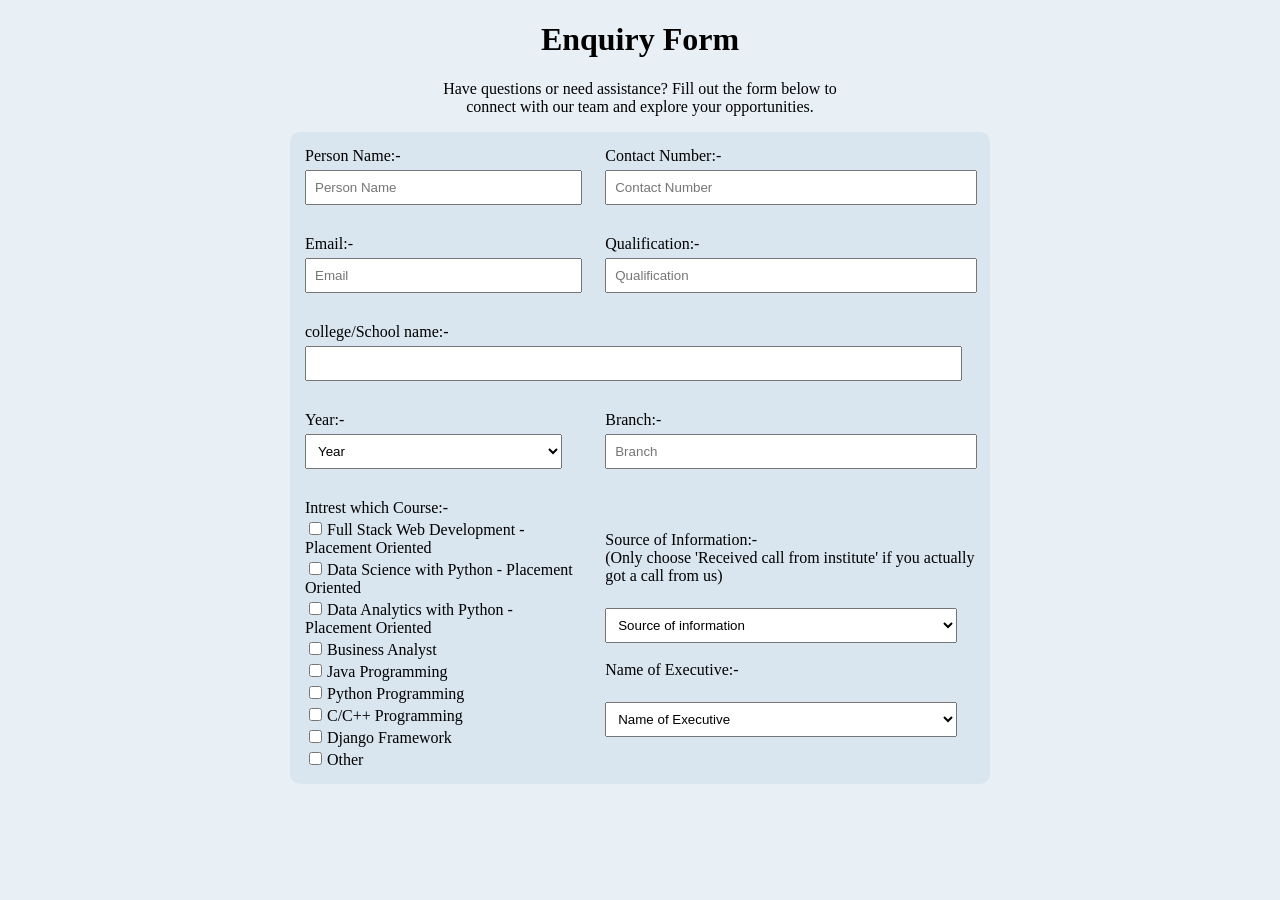
<file: CCS/index.HTML>
<!DOCTYPE html>
<html lang="en">
<head>
    <meta charset="UTF-8">
    <meta name="viewport" content="width=device-width, initial-scale=1.0">
    <title>Document</title>
</head>
<body>
    <!DOCTYPE html>
<html lang="en">
<head>
    <meta charset="UTF-8">
    <meta name="viewport" content="width=device-width, initial-scale=1.0">
    <title>Document</title>
    <link rel="stylesheet" href="style.css">
</head>
<body>
    
<h1>Enquiry Form</h1>
<p>Have questions or need assistance? Fill out the form below to<br>
     connect with our team and explore your opportunities.</p>

     <table cellspacing="0" cellpadding="15" width="700" height="2">
        <tr>
            <td>
              Person Name:- <br>
                <input type="text" id="name" name="name" placeholder="Person Name" >
            </td>
            
            <td>
              Contact Number:- <br>
                <input type="text" id="contact" name="contact" placeholder="Contact Number">
            </td>
        </tr>
        <tr>
           
          <td>
            Email:- <br>
            <input type="email" id="email" name="email" placeholder="Email">
          </td>
          <td>
            Qualification:- <br>
            <input type="text" id="qualification" name="qualification" placeholder="Qualification">
          </td>
        </tr>
        <tr>
          <td colspan="2">
             college/School name:- <br>
            <input type="text" id="college" name="college" placehol college/School nameder=" college/School name">
          </td>

        </tr>
        <tr>
          <td>
            Year:- <br>
            <select name="year" id="year">
              <option value="year">Year</option>
              <option value="first_year">First Year</option>
              <option value="second_year">Second Year</option>
              <option value="third_year">Third Year</option>
              <option value="fourth_year">Fourth Year</option>
            </select>

          </td>
          <td>
            Branch:- <br>
            <input type="text" id="branch" name="branch" placeholder="Branch">
          </td>
        </tr>
        <tr>
          <td class="abc">
            Intrest which Course:- <br>
            <input type="checkbox">Full Stack Web Development - Placement Oriented <br>
            <input type="checkbox">Data Science with Python - Placement Oriented<br>
            <input type="checkbox">Data Analytics with Python - Placement Oriented<br>
            <input type="checkbox">Business Analyst <br>
            <input type="checkbox">Java Programming <br>
            <input type="checkbox">Python Programming <br>
            <input type="checkbox">C/C++ Programming <br>
            <input type="checkbox">Django Framework <br>
            <input type="checkbox">Other <br>
          </td>
          <td>
            Source of Information:- <br>
              (Only choose 'Received call from institute' if you actually got a call from us)<br><br>
              <select name="source" id="source">
                <option value="friend">Source of information </option>
                <option value="social_media">Social Media</option>
                <option value="advertisement">Advertisement</option>
                <option value="other">Other</option>
              </select>
              <br>
              <br>
              Name of Executive:- <br><br>
              <select name="name" id="name">
                <option value="executive">Name of Executive </option>
                <option value="executive1">Executive 1</option>
                <option value="executive2">Executive 2</option>
                <option value="executive3">Executive 3</option>
                <option value="executive4">Executive 4</option>
                
              </select>

        
          </td>
        </tr>
    
          
     </table>
    
</body>
</html>

</body>
</html>
</file>
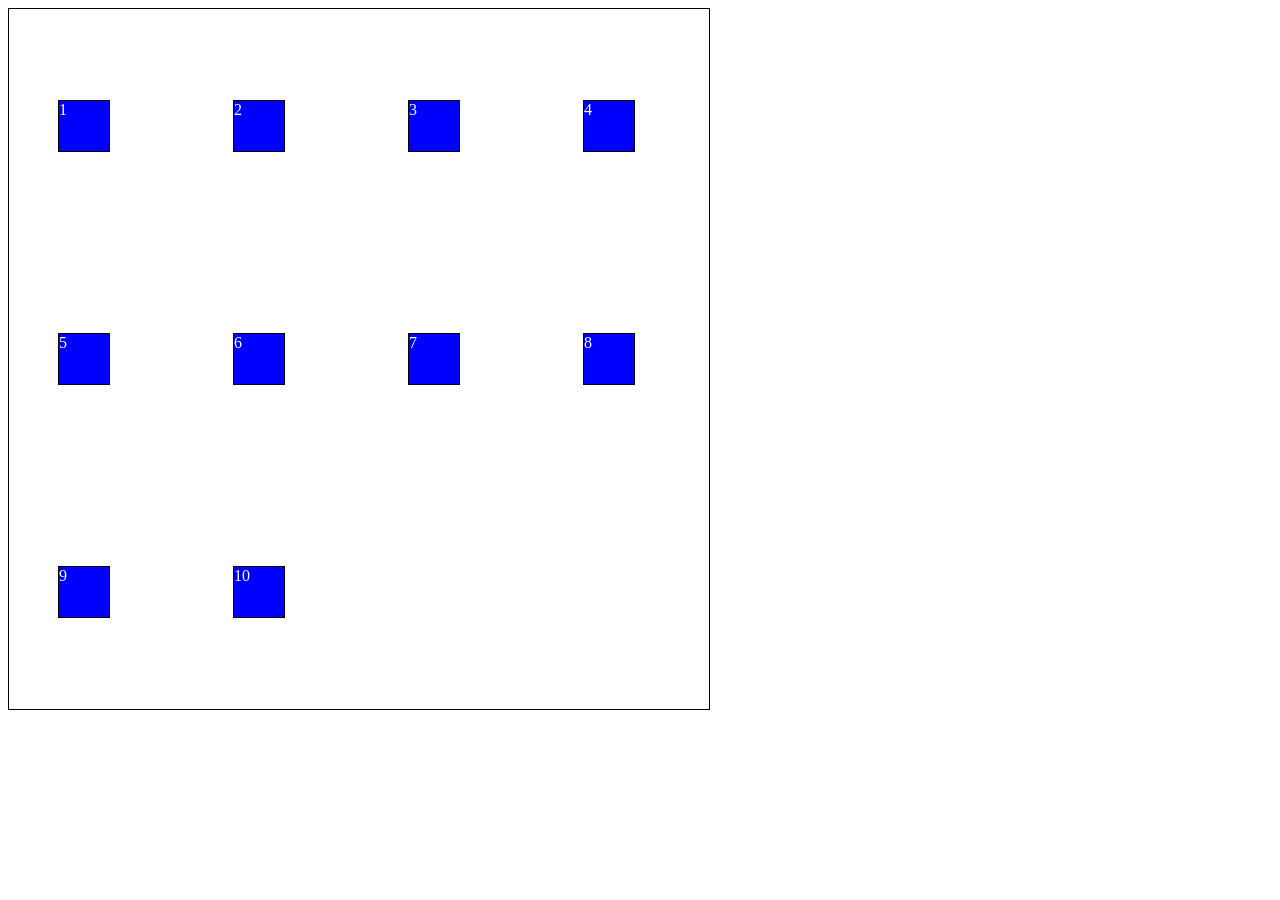
<file: CSS-Practise/index.HTML>
<!DOCTYPE html>
<html lang="en">
<head>
    <meta charset="UTF-8">
    <meta name="viewport" content="width=device-width, initial-scale=1.0">
    <title>Document</title>
    <link rel="stylesheet" href="style.css">
</head>
<body>
<div id="outerBox">
    <div id="parent1">
        <div class="p1child">1</div>
        <div class="p1child">2</div>
        <div class="p1child">3</div>
        <div class="p1child">4</div>
        <div class="p1child">5</div>
        <div class="p1child">6</div>
        <div class="p1child">7</div>
        <div class="p1child">8</div>
        <div class="p1child">9</div>
        <div class="p1child">10</div>
        
    </div>
</div>
</body>
</html>
</file>
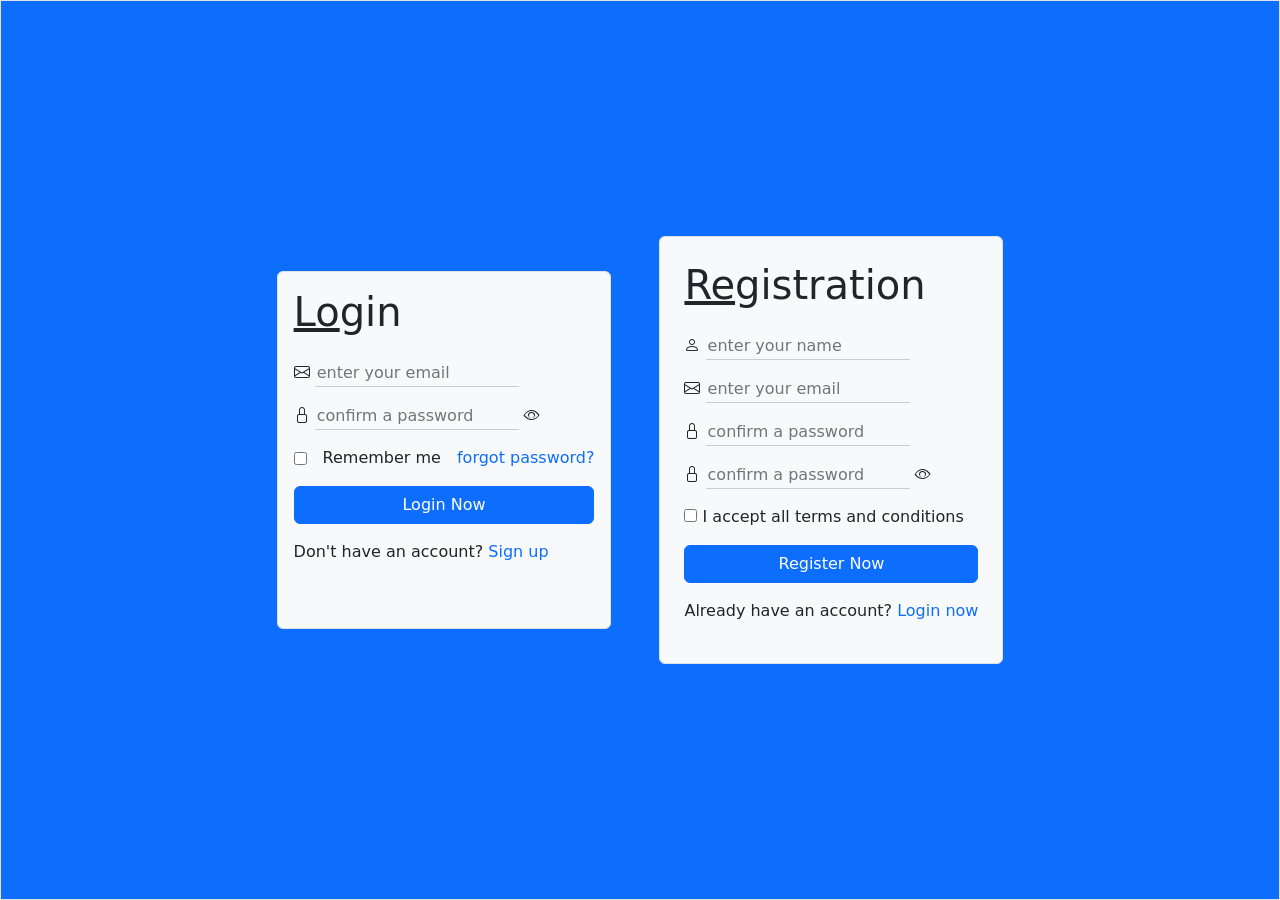
<file: Firstbootstrap/index.HTML>
<!doctype html>
<html lang="en">
  <head>
    <meta charset="UTF-8" />
    <meta name="viewport" content="width=device-width, initial-scale=1.0" />
    <link
      href="https://cdn.jsdelivr.net/npm/bootstrap@5.3.8/dist/css/bootstrap.min.css"
      rel="stylesheet"
      integrity="sha384-sRIl4kxILFvY47J16cr9ZwB07vP4J8+LH7qKQnuqkuIAvNWLzeN8tE5YBujZqJLB"
      crossorigin="anonymous"
    />
    <title>Document</title>
    <link
      rel="stylesheet"
      href="https://cdn.jsdelivr.net/npm/bootstrap-icons@1.13.1/font/bootstrap-icons.min.css"
    />
     <style>
       
   .hide input {
    border: none;             
    outline:none;            
    background: transparent;   
    border-bottom: 1px solid #ccc;
    } 
   
    </style>

  </head>
  <body>
    <div
      class="main d-flex gap-5 justify-content-center align-items-center vh-100 border bg-primary "
    >
 <!-- login form -->
      <div class="login d-flex flex-column gap-3 border p-3 rounded pb-5 bg-light bo">
        <h1><u>Lo</u>gin</h1>
        <div class="hide">
          <i class="bi bi-envelope"></i>
          <input
          class="form"
            type="text"
            id="email"
            name="email"
            placeholder="enter your email"
          />
        </div>
        <div class="hide">
          <i class="bi bi-lock"></i>
          <input
          
            type="text"
            name="password"
            id="password"
            placeholder="confirm a password"
          />
          <i class="bi bi-eye"></i>
        </div>
        <div class="d-flex justify-content-between align-items-center gap-3">
          <input type="checkbox" id="remember" />
          <label for="remember">Remember me</label>
          <a href="#" class="text-decoration-none">forgot password?</a>
        </div>

        <div>
          <button type="submit" class="btn btn-primary w-100" id="hv">Login Now</button>
        </div>
        <p>Don't have an account? <a href="#" class="text-decoration-none">Sign up</a></p>
      </div>


      <!-- resister form -->

      <div class="resister d-flex flex-column gap-3 border p-4 rounded bg-light">
        <h1><u>Re</u>gistration</h1>

        <div class="hide">
          <i class="bi bi-person"></i>
          <input
            type="text"
            id="name"
            name="name"
            placeholder="enter your name"
          />
        </div>
        <div class="hide">
          <i class="bi bi-envelope"></i>
          <input
            type="text"
            id="email"
            name="email"
            placeholder="enter your email"
          />
        </div>
        <div class="hide">
          <i class="bi bi-lock"></i>
          <input
            type="text"
            name="password"
            id="password"
            placeholder="confirm a password"
          />
        </div>
        <div class="hide">
          <i class="bi bi-lock"></i>
          <input
            type="text"
            name="password"
            id="password"
            placeholder="confirm a password"
          />
          <i class="bi bi-eye"></i>
        </div>
        <div>
          <input type="checkbox" id="remember" />
          <label for="remember">I accept all terms and conditions</label>
        </div>

        <div>
          <button type="submit" class="btn btn-primary w-100" id="hv">Register Now</button>
        </div>
        <p>Already have an account? <a href="#" class="text-decoration-none">Login now</a></p>
      </div>
    </div>

  </div>
   <!-- BootStrap Script-->
    
        <script src="https://cdn.jsdelivr.net/npm/bootstrap@5.3.8/dist/js/bootstrap.bundle.min.js" 
        integrity="sha384-FKyoEForCGlyvwx9Hj09JcYn3nv7wiPVlz7YYwJrWVcXK/BmnVDxM+D2scQbITxI" 
        crossorigin="anonymous"></script>
    
</body>
</html>
</file>
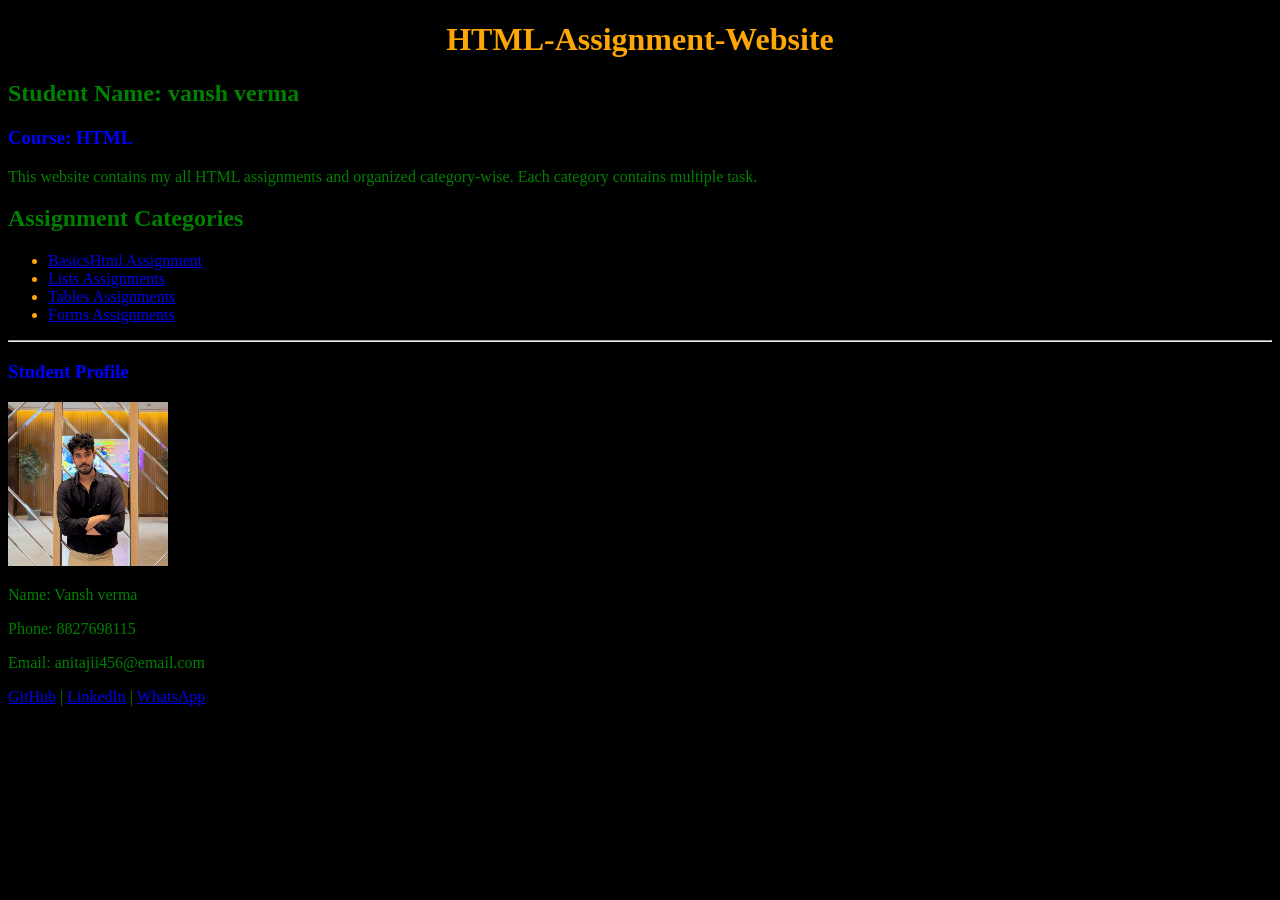
<file: HTML-Assignment-Website/index.html>
<!DOCTYPE html>
<html lang="en">
<head>
    <meta charset="UTF-8">
    <meta name="viewport" content="width=device-width, initial-scale=1.0">
    <title>HTML Assignment Website</title>
    <link rel="stylesheet" href="style.css">
</head>
<body>
<h1>HTML-Assignment-Website</h1>
<h2>Student Name: vansh verma</h2>
<h3>Course: HTML</h3>
<p>
This website contains my all HTML assignments and organized category-wise.
Each category contains multiple task.
</p>
<h2>Assignment Categories</h2>
<ul>
    <li><a href="./basicHTML/">BasicsHtml Assignment</a></li>
    <li><a href="./listHTML/">Lists Assignments</a></li>
    <li><a href="./tableHTML/">Tables Assignments</a></li>
    <li><a href="./formsHTML/">Forms Assignments</a></li>
</ul>

<hr>
<footer>
    <h3>Student Profile</h3>
    <img src="p.jpeg" alt="Profile Image" width="160">
    <p>Name: Vansh verma</p>
    <p>Phone: 8827698115</p>
    <p>Email: anitajii456@email.com</p>
    <p>
        <a href="https://github.com/Vanshverma543">GitHub</a> |
        <a href="https://in.linkedin.com/in/vansh-verma-aa464a363">LinkedIn</a> |
        <a href="https://wa.me/918827698115">WhatsApp</a>
    </p>
</footer>
</body>
</html>
</file>
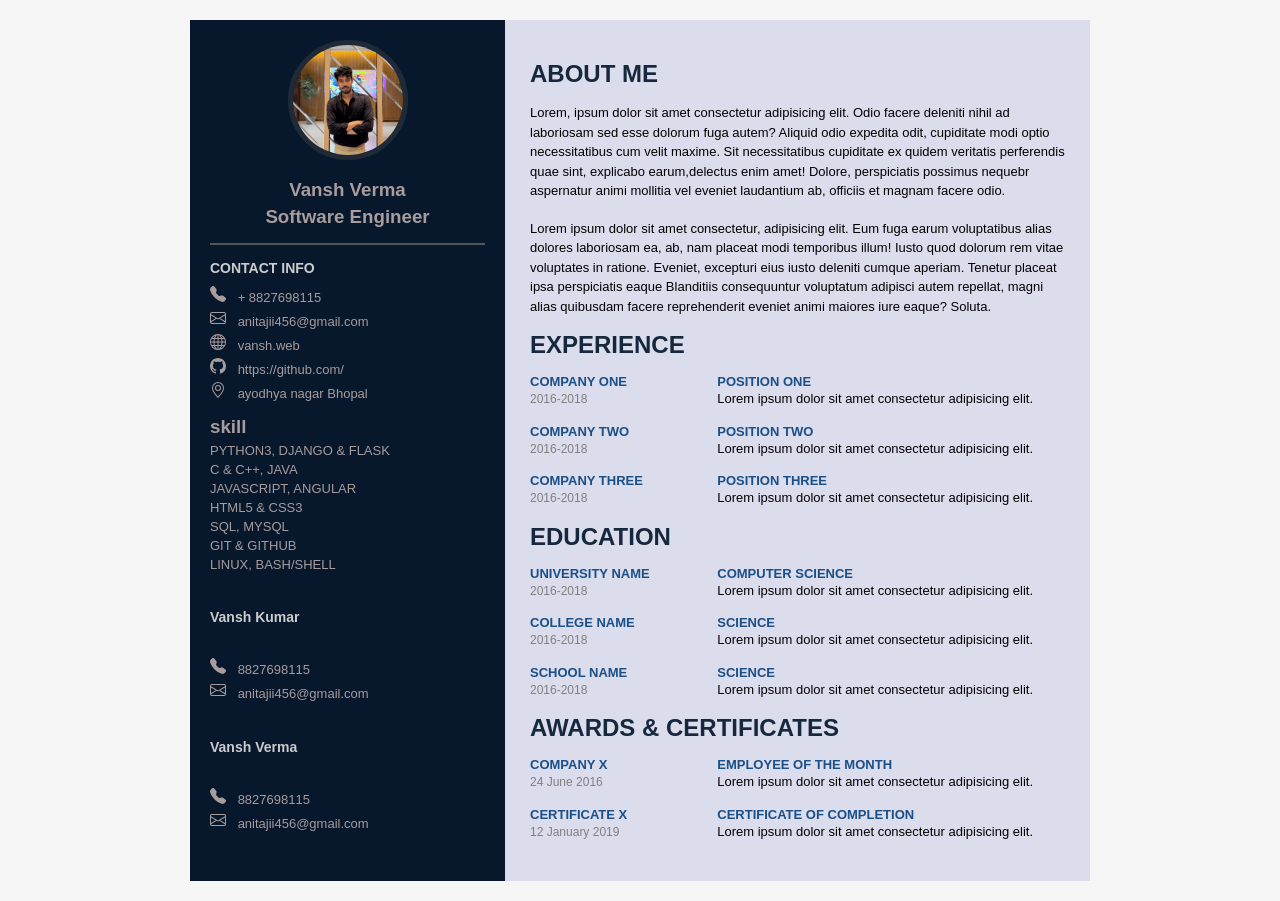
<file: CCS/resume.HTML>
<!DOCTYPE html>
<html lang="en">
<head>
    <meta charset="UTF-8">
    <meta name="viewport" content="width=device-width, initial-scale=1.0">
    <title>resume</title>
</head>
<body>
    <!doctype html>
<html lang="en">
  <head>
    <meta charset="UTF-8" />
    <meta name="viewport" content="width=device-width, initial-scale=1.0" />
    <title>Document</title>
    <link rel="stylesheet" href="task2.css" />
  </head>
  <body>
    <div id="main">
      <div id="card" class="resume">
        <img src="MY IMAGE.jpeg" alt="photo" />
        <h3>Vansh Verma</h3>
        <h3>Software Engineer</h3>
        <hr />
        <div class="term">
          <h4>CONTACT INFO</h4>
          <p>
            <span>
              <svg
                xmlns="http://www.w3.org/2000/svg"
                width="16"
                height="16"
                fill="currentColor"
                class="bi bi-telephone-fill"
                viewBox="0 0 16 16"
              >
                <path
                  fill-rule="evenodd"
                  d="M1.885.511a1.745 1.745 0 0 1 2.61.163L6.29 2.98c.329.423.445.974.315 1.494l-.547 2.19a.68.68 0 0 0 .178.643l2.457 2.457a.68.68 0 0 0 .644.178l2.189-.547a1.75 1.75 0 0 1 1.494.315l2.306 1.794c.829.645.905 1.87.163 2.611l-1.034 1.034c-.74.74-1.846 1.065-2.877.702a18.6 18.6 0 0 1-7.01-4.42 18.6 18.6 0 0 1-4.42-7.009c-.362-1.03-.037-2.137.703-2.877z"
                />
              </svg>
            </span>
            + 8827698115
          </p>
          <p>
            <span>
              <svg
                xmlns="http://www.w3.org/2000/svg"
                width="16"
                height="16"
                fill="currentColor"
                class="bi bi-envelope"
                viewBox="0 0 16 16"
              >
                <path
                  d="M0 4a2 2 0 0 1 2-2h12a2 2 0 0 1 2 2v8a2 2 0 0 1-2 2H2a2 2 0 0 1-2-2zm2-1a1 1 0 0 0-1 1v.217l7 4.2 7-4.2V4a1 1 0 0 0-1-1zm13 2.383-4.708 2.825L15 11.105zm-.034 6.876-5.64-3.471L8 9.583l-1.326-.795-5.64 3.47A1 1 0 0 0 2 13h12a1 1 0 0 0 .966-.741M1 11.105l4.708-2.897L1 5.383z"
                />
              </svg>
            </span>
            anitajii456@gmail.com
          </p>
          <p>
            <span>
              <svg
                xmlns="http://www.w3.org/2000/svg"
                width="16"
                height="16"
                fill="currentColor"
                class="bi bi-globe"
                viewBox="0 0 16 16"
              >
                <path
                  d="M0 8a8 8 0 1 1 16 0A8 8 0 0 1 0 8m7.5-6.923c-.67.204-1.335.82-1.887 1.855A8 8 0 0 0 5.145 4H7.5zM4.09 4a9.3 9.3 0 0 1 .64-1.539 7 7 0 0 1 .597-.933A7.03 7.03 0 0 0 2.255 4zm-.582 3.5c.03-.877.138-1.718.312-2.5H1.674a7 7 0 0 0-.656 2.5zM4.847 5a12.5 12.5 0 0 0-.338 2.5H7.5V5zM8.5 5v2.5h2.99a12.5 12.5 0 0 0-.337-2.5zM4.51 8.5a12.5 12.5 0 0 0 .337 2.5H7.5V8.5zm3.99 0V11h2.653c.187-.765.306-1.608.338-2.5zM5.145 12q.208.58.468 1.068c.552 1.035 1.218 1.65 1.887 1.855V12zm.182 2.472a7 7 0 0 1-.597-.933A9.3 9.3 0 0 1 4.09 12H2.255a7 7 0 0 0 3.072 2.472M3.82 11a13.7 13.7 0 0 1-.312-2.5h-2.49c.062.89.291 1.733.656 2.5zm6.853 3.472A7 7 0 0 0 13.745 12H11.91a9.3 9.3 0 0 1-.64 1.539 7 7 0 0 1-.597.933M8.5 12v2.923c.67-.204 1.335-.82 1.887-1.855q.26-.487.468-1.068zm3.68-1h2.146c.365-.767.594-1.61.656-2.5h-2.49a13.7 13.7 0 0 1-.312 2.5m2.802-3.5a7 7 0 0 0-.656-2.5H12.18c.174.782.282 1.623.312 2.5zM11.27 2.461c.247.464.462.98.64 1.539h1.835a7 7 0 0 0-3.072-2.472c.218.284.418.598.597.933M10.855 4a8 8 0 0 0-.468-1.068C9.835 1.897 9.17 1.282 8.5 1.077V4z"
                />
              </svg>
            </span>
            vansh.web
          </p>
          <p>
            <span>
              <svg
                xmlns="http://www.w3.org/2000/svg"
                width="16"
                height="16"
                fill="currentColor"
                class="bi bi-github"
                viewBox="0 0 16 16"
              >
                <path
                  d="M8 0C3.58 0 0 3.58 0 8c0 3.54 2.29 6.53 5.47 7.59.4.07.55-.17.55-.38 0-.19-.01-.82-.01-1.49-2.01.37-2.53-.49-2.69-.94-.09-.23-.48-.94-.82-1.13-.28-.15-.68-.52-.01-.53.63-.01 1.08.58 1.23.82.72 1.21 1.87.87 2.33.66.07-.52.28-.87.51-1.07-1.78-.2-3.64-.89-3.64-3.95 0-.87.31-1.59.82-2.15-.08-.2-.36-1.02.08-2.12 0 0 .67-.21 2.2.82.64-.18 1.32-.27 2-.27s1.36.09 2 .27c1.53-1.04 2.2-.82 2.2-.82.44 1.1.16 1.92.08 2.12.51.56.82 1.27.82 2.15 0 3.07-1.87 3.75-3.65 3.95.29.25.54.73.54 1.48 0 1.07-.01 1.93-.01 2.2 0 .21.15.46.55.38A8.01 8.01 0 0 0 16 8c0-4.42-3.58-8-8-8"
                />
              </svg>
            </span>
            https://github.com/
          </p>
          <p>
            <span>
              <svg
                xmlns="http://www.w3.org/2000/svg"
                width="16"
                height="16"
                fill="currentColor"
                class="bi bi-geo-alt"
                viewBox="0 0 16 16"
              >
                <path
                  d="M12.166 8.94c-.524 1.062-1.234 2.12-1.96 3.07A32 32 0 0 1 8 14.58a32 32 0 0 1-2.206-2.57c-.726-.95-1.436-2.008-1.96-3.07C3.304 7.867 3 6.862 3 6a5 5 0 0 1 10 0c0 .862-.305 1.867-.834 2.94M8 16s6-5.686 6-10A6 6 0 0 0 2 6c0 4.314 6 10 6 10"
                />
                <path
                  d="M8 8a2 2 0 1 1 0-4 2 2 0 0 1 0 4m0 1a3 3 0 1 0 0-6 3 3 0 0 0 0 6"
                />
              </svg>
            </span>
            ayodhya nagar Bhopal
          </p>

          <div class="data">
            <h3>skill</h3>
            <p>PYTHON3, DJANGO & FLASK</p>
            <p>C & C++, JAVA</p>
            <p>JAVASCRIPT, ANGULAR</p>
            <p>HTML5 & CSS3</p>
            <p>SQL, MYSQL</p>
            <p>GIT & GITHUB</p>
            <p>LINUX, BASH/SHELL</p>
          </div>
          <br />
          <div class="info">
            <h4>Vansh Kumar</h4>
            <br />

            <p>
              <span>
                <svg
                  xmlns="http://www.w3.org/2000/svg"
                  width="16"
                  height="16"
                  fill="currentColor"
                  class="bi bi-telephone-fill"
                  viewBox="0 0 16 16"
                >
                  <path
                    fill-rule="evenodd"
                    d="M1.885.511a1.745 1.745 0 0 1 2.61.163L6.29 2.98c.329.423.445.974.315 1.494l-.547 2.19a.68.68 0 0 0 .178.643l2.457 2.457a.68.68 0 0 0 .644.178l2.189-.547a1.75 1.75 0 0 1 1.494.315l2.306 1.794c.829.645.905 1.87.163 2.611l-1.034 1.034c-.74.74-1.846 1.065-2.877.702a18.6 18.6 0 0 1-7.01-4.42 18.6 18.6 0 0 1-4.42-7.009c-.362-1.03-.037-2.137.703-2.877z"
                  />
                </svg>
              </span>
              8827698115
            </p>

            <p>
              <span>
                <svg
                  xmlns="http://www.w3.org/2000/svg"
                  width="16"
                  height="16"
                  fill="currentColor"
                  class="bi bi-envelope"
                  viewBox="0 0 16 16"
                >
                  <path
                    d="M0 4a2 2 0 0 1 2-2h12a2 2 0 0 1 2 2v8a2 2 0 0 1-2 2H2a2 2 0 0 1-2-2zm2-1a1 1 0 0 0-1 1v.217l7 4.2 7-4.2V4a1 1 0 0 0-1-1zm13 2.383-4.708 2.825L15 11.105zm-.034 6.876-5.64-3.471L8 9.583l-1.326-.795-5.64 3.47A1 1 0 0 0 2 13h12a1 1 0 0 0 .966-.741M1 11.105l4.708-2.897L1 5.383z"
                  />
                </svg>
              </span>
              anitajii456@gmail.com
            </p>
          </div>
          <br />
          <div>
            <h4>Vansh Verma</h4>
            <br />

            <p>
              <span>
                <svg
                  xmlns="http://www.w3.org/2000/svg"
                  width="16"
                  height="16"
                  fill="currentColor"
                  class="bi bi-telephone-fill"
                  viewBox="0 0 16 16"
                >
                  <path
                    fill-rule="evenodd"
                    d="M1.885.511a1.745 1.745 0 0 1 2.61.163L6.29 2.98c.329.423.445.974.315 1.494l-.547 2.19a.68.68 0 0 0 .178.643l2.457 2.457a.68.68 0 0 0 .644.178l2.189-.547a1.75 1.75 0 0 1 1.494.315l2.306 1.794c.829.645.905 1.87.163 2.611l-1.034 1.034c-.74.74-1.846 1.065-2.877.702a18.6 18.6 0 0 1-7.01-4.42 18.6 18.6 0 0 1-4.42-7.009c-.362-1.03-.037-2.137.703-2.877z"
                  />
                </svg>
              </span>
              8827698115
            </p>

            <p>
              <span>
                <svg
                  xmlns="http://www.w3.org/2000/svg"
                  width="16"
                  height="16"
                  fill="currentColor"
                  class="bi bi-envelope"
                  viewBox="0 0 16 16"
                >
                  <path
                    d="M0 4a2 2 0 0 1 2-2h12a2 2 0 0 1 2 2v8a2 2 0 0 1-2 2H2a2 2 0 0 1-2-2zm2-1a1 1 0 0 0-1 1v.217l7 4.2 7-4.2V4a1 1 0 0 0-1-1zm13 2.383-4.708 2.825L15 11.105zm-.034 6.876-5.64-3.471L8 9.583l-1.326-.795-5.64 3.47A1 1 0 0 0 2 13h12a1 1 0 0 0 .966-.741M1 11.105l4.708-2.897L1 5.383z"
                  />
                </svg>
              </span>
              anitajii456@gmail.com
            </p>
          </div>
        </div>
      </div>
      
      <div id="mainPage">
          <div id="page" class="resumePage">
        <h2>ABOUT ME</h2>
        <p>
           Lorem, ipsum dolor sit amet consectetur adipisicing elit. Odio facere deleniti nihil ad laboriosam sed esse dolorum fuga autem? Aliquid odio expedita odit, cupiditate modi optio necessitatibus cum velit maxime.
           Sit necessitatibus cupiditate ex quidem veritatis perferendis quae sint, explicabo earum,delectus enim amet! Dolore, perspiciatis possimus nequebr
           aspernatur animi mollitia vel eveniet laudantium ab, officiis et magnam facere odio.
           </p>
           <br>
           <p>
           Lorem ipsum dolor sit amet consectetur, adipisicing elit. Eum fuga earum voluptatibus alias dolores laboriosam ea, ab, nam placeat modi temporibus illum! Iusto quod dolorum rem vitae voluptates in ratione.
           Eveniet, excepturi eius iusto deleniti cumque aperiam. Tenetur placeat ipsa perspiciatis eaque  Blanditiis consequuntur voluptatum adipisci autem repellat, magni alias quibusdam facere reprehenderit eveniet animi maiores iure eaque? Soluta.
        </p>

      <div class="resume">
          
  <h2>EXPERIENCE</h2>

  <div class="row">
    <div class="left">
      <h4>COMPANY ONE</h4>
      <span>2016-2018</span>
    </div>
    <div class="right">
      <h4>POSITION ONE</h4>
      <p>Lorem ipsum dolor sit amet consectetur adipisicing elit.</p>
    </div>
</div>

<div class="row">
    <div class="left">
      <h4>COMPANY TWO</h4>
      <span>2016-2018</span>
    </div>
    <div class="right">
        <h4>POSITION TWO</h4>
        <p>Lorem ipsum dolor sit amet consectetur adipisicing elit.</p>
    </div>
</div>

<div class="row">
    <div class="left">
      <h4>COMPANY THREE</h4>
      <span>2016-2018</span>
    </div>
    <div class="right">
        <h4>POSITION THREE</h4>
        <p>Lorem ipsum dolor sit amet consectetur adipisicing elit.</p>
    </div>
</div>

<h2>EDUCATION</h2>

<div class="row">
    <div class="left">
        <h4>UNIVERSITY NAME</h4>
        <span>2016-2018</span>
    </div>
    <div class="right">
        <h4>COMPUTER SCIENCE</h4>
        <p>Lorem ipsum dolor sit amet consectetur adipisicing elit.</p>
    </div>
</div>

<div class="row">
    <div class="left">
        <h4>COLLEGE NAME</h4>
        <span>2016-2018</span>
    </div>
    <div class="right">
        <h4>SCIENCE</h4>
        <p>Lorem ipsum dolor sit amet consectetur adipisicing elit.</p>
    </div>
</div>

<div class="row">
    <div class="left">
        <h4>SCHOOL NAME</h4>
        <span>2016-2018</span>
    </div>
    <div class="right">
        <h4>SCIENCE</h4>
      <p>Lorem ipsum dolor sit amet consectetur adipisicing elit.</p>
    </div>
</div>

<h2>AWARDS & CERTIFICATES</h2>

<div class="row">
    <div class="left">
        <h4>COMPANY X</h4>
        <span>24 June 2016</span>
    </div>
    <div class="right">
        <h4>EMPLOYEE OF THE MONTH</h4>
        <p>Lorem ipsum dolor sit amet consectetur adipisicing elit.</p>
    </div>
</div>

<div class="row">
    <div class="left">
        <h4>CERTIFICATE X</h4>
        <span>12 January 2019</span>
    </div>
    <div class="right">
        <h4>CERTIFICATE OF COMPLETION</h4>
        <p>Lorem ipsum dolor sit amet consectetur adipisicing elit.</p>
    </div>
</div>

</div>


</div>

</div>


</div>


</body>
</html>
</body>
</html>
</file>
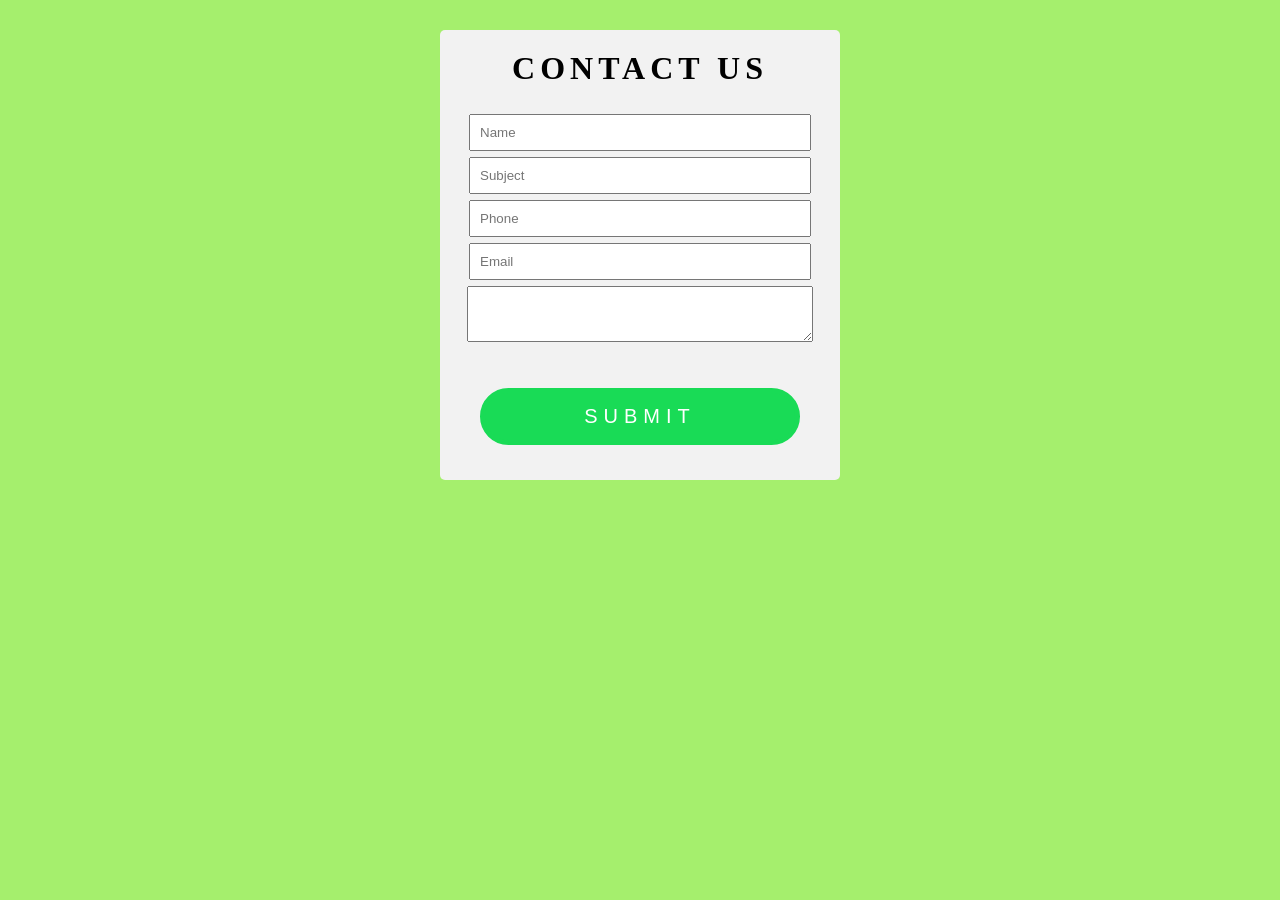
<file: CCS/task1.HTML>
<!DOCTYPE html>
<html lang="en">
<head>
    <meta charset="UTF-8">
    <meta name="viewport" content="width=device-width, initial-scale=1.0">
    <title>Document</title>
    <link rel="stylesheet" href="task1.css">
</head>
<body>
    <div id="ab">
        <h1 >CONTACT US</h1>
        <form >
        <label for="Name"></label>
        <input type="text" name="Name" id=" Name" placeholder="Name">
        <br>
        <label for="Subject"></label>
        <input type="text" name="Subject" id="Subject" placeholder="Subject">
        <br>
        <label for="Phone"></label>
        <input type="text" name="Phone" id="Phone" placeholder="Phone">
        <br>
        <label for="Email"></label>
        <input type="text" name="Email" id="Email" placeholder="Email">
        <br>
            <textarea name="" id=""></textarea>
        <br>
        <br><br>
        <button>SUBMIT</button>
        </form>
    </div>
</body>
</html>
</file>
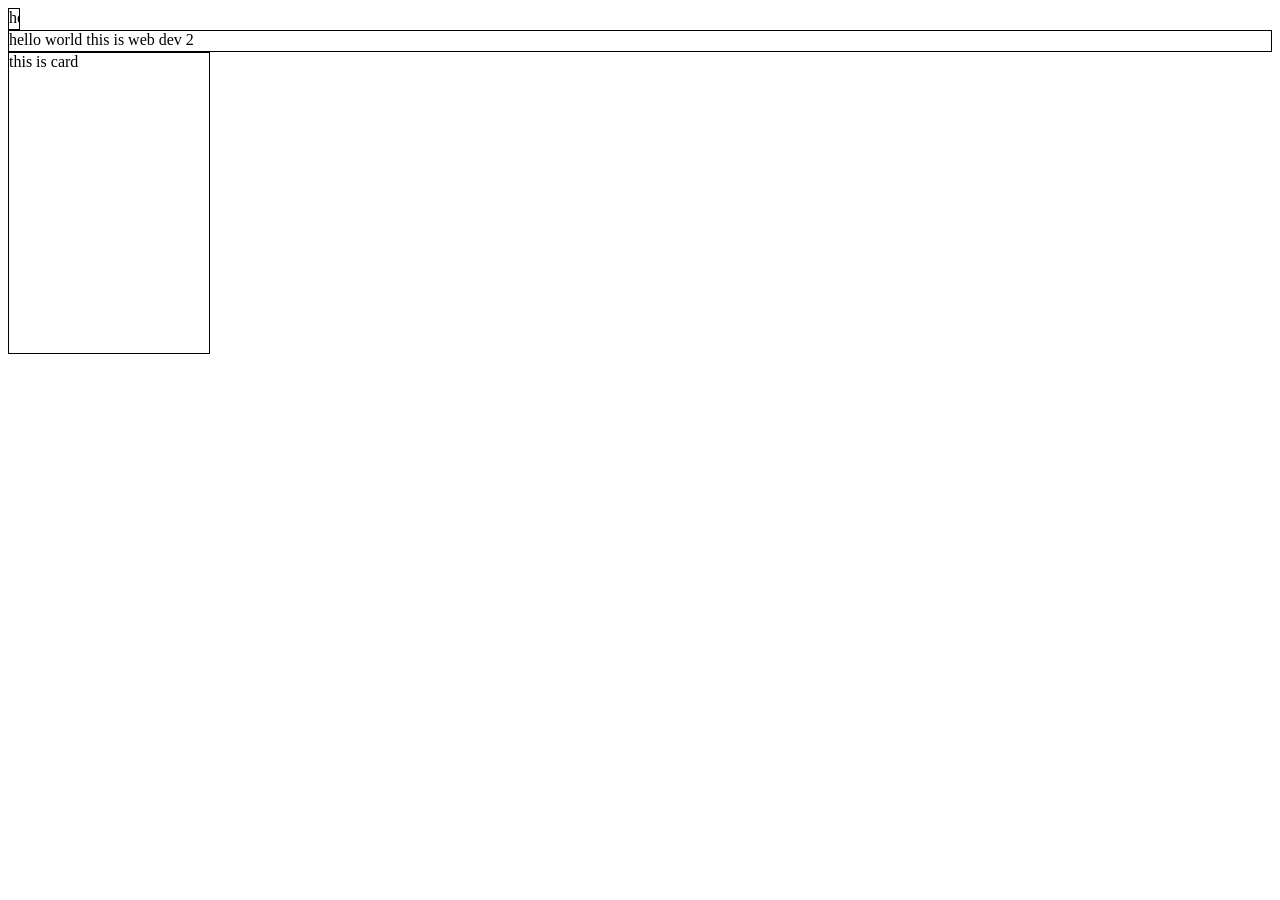
<file: CSS-Practise/animation.HTML>
<!DOCTYPE html>
<html lang="en">
<head>
    <meta charset="UTF-8">
    <meta name="viewport" content="width=device-width, initial-scale=1.0">
    <title>Document</title>
    <link rel="stylesheet" href="animation.css">
</head>
<body>
    <div id="div1">
        hello world this is web dev
    </div>
    <div id="div2">
        hello world this is web dev 2
    </div>
    <div id="card">
        this is card 
    </div>
</body>
</html>
</file>
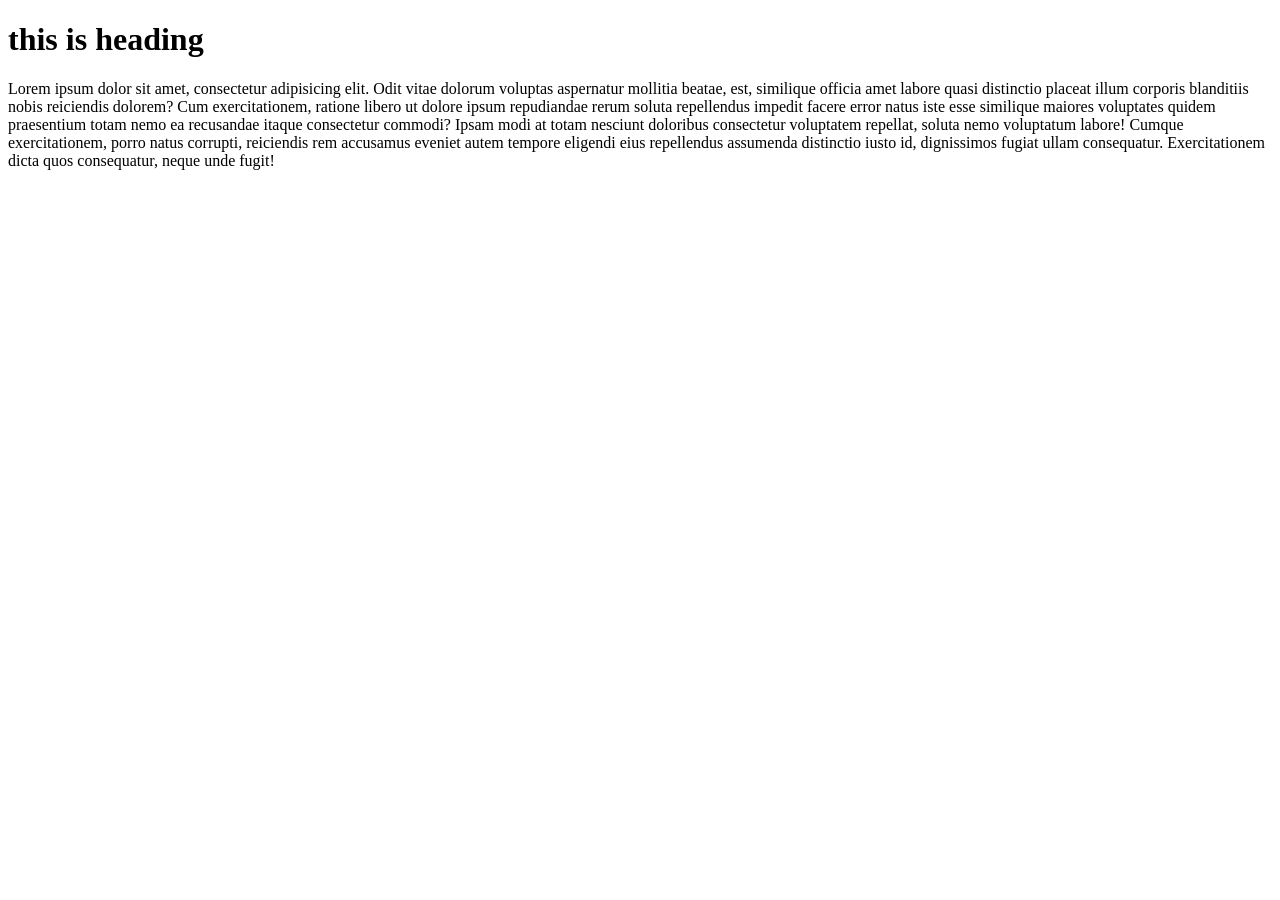
<file: CSS-Practise/index1.HTML>
<!DOCTYPE html>
<html lang="en">
  <head>
    <meta charset="UTF-8" />
    <meta name="viewport" content="width=device-width, initial-scale=1.0" />
    <title>Document</title>
  </head>
  <body>
    <div>
      <h1>this is heading</h1>
      <p>
        Lorem ipsum dolor sit amet, consectetur adipisicing elit. Odit vitae
        dolorum voluptas aspernatur mollitia beatae, est, similique officia amet
        labore quasi distinctio placeat illum corporis blanditiis nobis
        reiciendis dolorem? Cum exercitationem, ratione libero ut dolore ipsum
        repudiandae rerum soluta repellendus impedit facere error natus iste
        esse similique maiores voluptates quidem praesentium totam nemo ea
        recusandae itaque consectetur commodi? Ipsam modi at totam nesciunt
        doloribus consectetur voluptatem repellat, soluta nemo voluptatum
        labore! Cumque exercitationem, porro natus corrupti, reiciendis rem
        accusamus eveniet autem tempore eligendi eius repellendus assumenda
        distinctio iusto id, dignissimos fugiat ullam consequatur.
        Exercitationem dicta quos consequatur, neque unde fugit!
      </p>
    </div>
  </body>
</html>
</file>
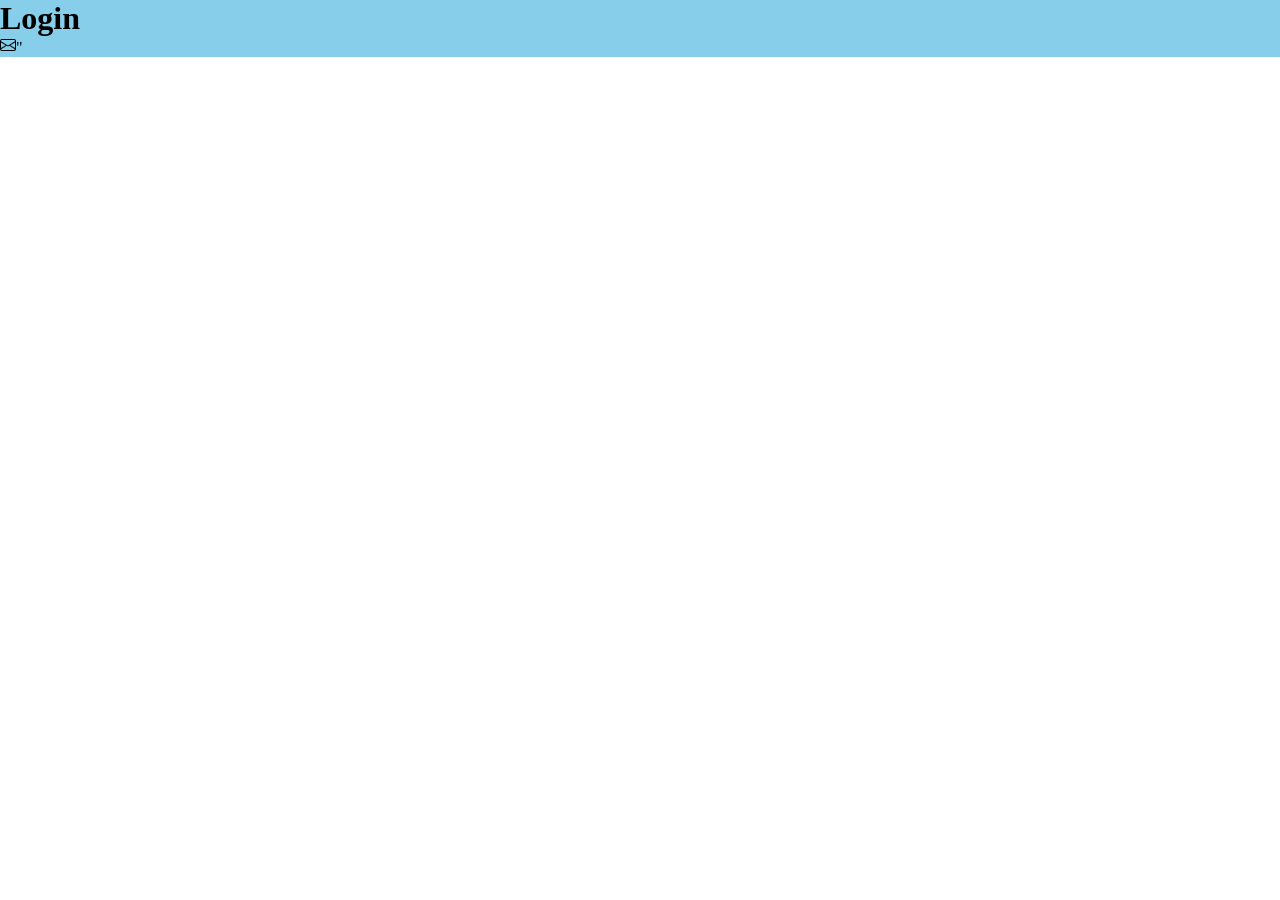
<file: CSS-Practise/LoginRegister.HTML>
<!DOCTYPE html>
<html lang="en">
<head>
    <meta charset="UTF-8">
    <meta name="viewport" content="width=device-width, initial-scale=1.0">
    <title>Login_Register</title>
    <link rel="stylesheet" href="task.css">
</head>
<body>
    <div id="main">
        <div class="card" id="login">
            <!--login goes here-->
            <h1>Login</h1>
            <div class="form-field">
                <span>
                    <svg xmlns="http://www.w3.org/2000/svg"
                        width="16" 
                        height="16" 
                        fill="currentColor"
                        class="bi bi-envelope" 
                         viewBox="0 0 16 16">
                         <path d="M0 4a2 2 0 0 1 2-2h12a2 2 0 0 1 2 2v8a2 2 0 0 1-2 2H2a2 2 0 0 1-2-2zm2-1a1 1 0 0 0-1 1v.217l7 4.2 7-4.2V4a1 1 0 0 0-1-1zm13 2.383-4.708 2.825L15 11.105zm-.034 6.876-5.64-3.471L8 9.583l-1.326-.795-5.64 3.47A1 1 0 0 0 2 13h12a1 1 0 0 0 .966-.741M1 11.105l4.708-2.897L1 5.383z"/>
                    </svg>"
                </svg>
                </span> 
            </div>
        </div>
            
        <div class="card" id="register">

        </div>

    </div>
</body>
</html>
</file>
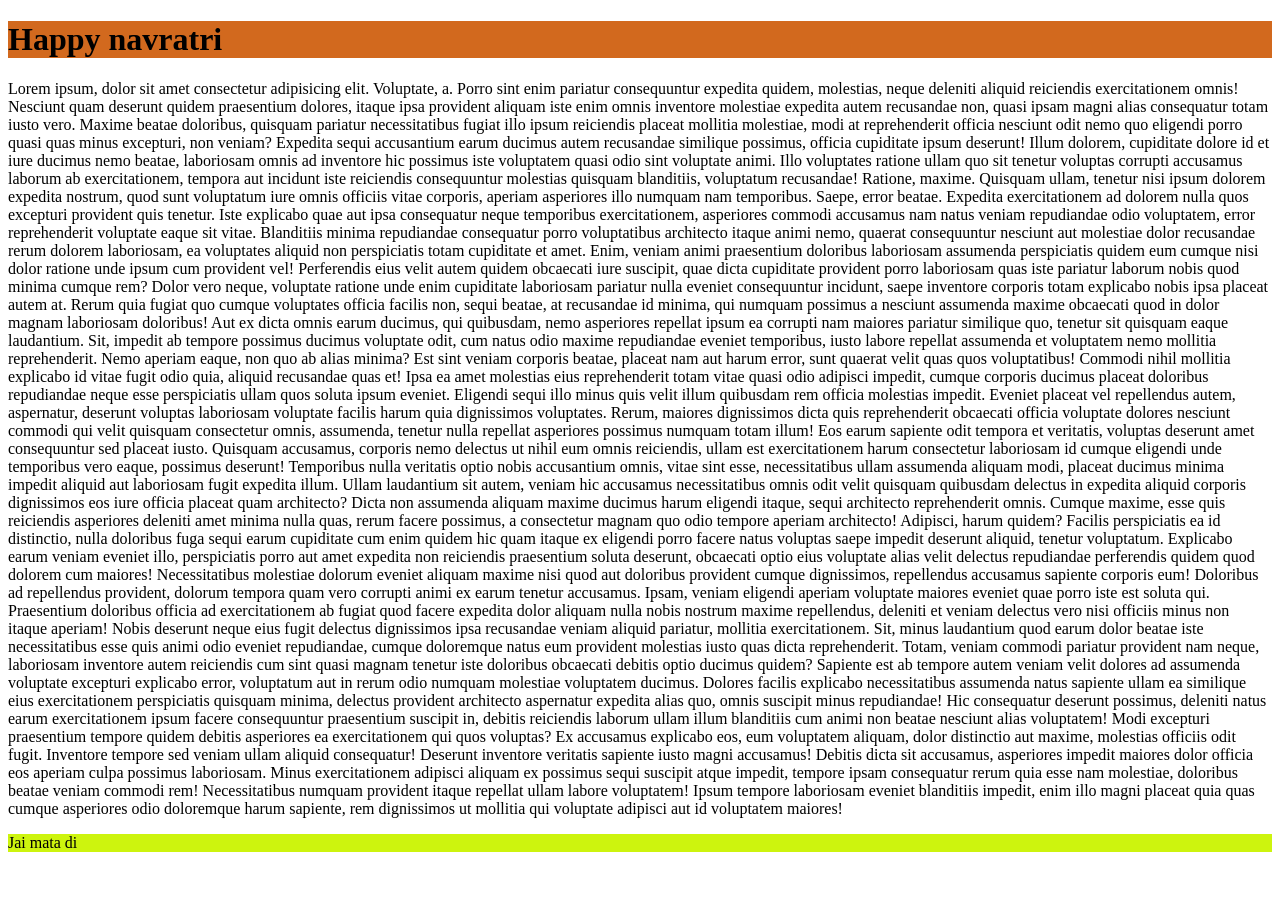
<file: CSS-Practise/position.HTML>
<!DOCTYPE html>
<html lang="en">
  <head>
    <meta charset="UTF-8" />
    <meta name="viewport" content="width=device-width, initial-scale=1.0" />
    <title>position</title>
    <link rel="stylesheet" href="task1.css" />
  </head>
  <body>
    <div id="head">
      <h1>
        Happy navratri
      </h1>  
      </div>
        <p>
          Lorem ipsum, dolor sit amet consectetur adipisicing elit. Voluptate,
          a. Porro sint enim pariatur consequuntur expedita quidem, molestias,
          neque deleniti aliquid reiciendis exercitationem omnis! Nesciunt quam
          deserunt quidem praesentium dolores, itaque ipsa provident aliquam
          iste enim omnis inventore molestiae expedita autem recusandae non,
          quasi ipsam magni alias consequatur totam iusto vero. Maxime beatae
          doloribus, quisquam pariatur necessitatibus fugiat illo ipsum
          reiciendis placeat mollitia molestiae, modi at reprehenderit officia
          nesciunt odit nemo quo eligendi porro quasi quas minus excepturi, non
          veniam? Expedita sequi accusantium earum ducimus autem recusandae
          similique possimus, officia cupiditate ipsum deserunt! Illum dolorem,
          cupiditate dolore id et iure ducimus nemo beatae, laboriosam omnis ad
          inventore hic possimus iste voluptatem quasi odio sint voluptate
          animi. Illo voluptates ratione ullam quo sit tenetur voluptas corrupti
          accusamus laborum ab exercitationem, tempora aut incidunt iste
          reiciendis consequuntur molestias quisquam blanditiis, voluptatum
          recusandae! Ratione, maxime. Quisquam ullam, tenetur nisi ipsum
          dolorem expedita nostrum, quod sunt voluptatum iure omnis officiis
          vitae corporis, aperiam asperiores illo numquam nam temporibus. Saepe,
          error beatae. Expedita exercitationem ad dolorem nulla quos excepturi
          provident quis tenetur. Iste explicabo quae aut ipsa consequatur neque
          temporibus exercitationem, asperiores commodi accusamus nam natus
          veniam repudiandae odio voluptatem, error reprehenderit voluptate
          eaque sit vitae. Blanditiis minima repudiandae consequatur porro
          voluptatibus architecto itaque animi nemo, quaerat consequuntur
          nesciunt aut molestiae dolor recusandae rerum dolorem laboriosam, ea
          voluptates aliquid non perspiciatis totam cupiditate et amet. Enim,
          veniam animi praesentium doloribus laboriosam assumenda perspiciatis
          quidem eum cumque nisi dolor ratione unde ipsum cum provident vel!
          Perferendis eius velit autem quidem obcaecati iure suscipit, quae
          dicta cupiditate provident porro laboriosam quas iste pariatur laborum
          nobis quod minima cumque rem? Dolor vero neque, voluptate ratione unde
          enim cupiditate laboriosam pariatur nulla eveniet consequuntur
          incidunt, saepe inventore corporis totam explicabo nobis ipsa placeat
          autem at. Rerum quia fugiat quo cumque voluptates officia facilis non,
          sequi beatae, at recusandae id minima, qui numquam possimus a nesciunt
          assumenda maxime obcaecati quod in dolor magnam laboriosam doloribus!
          Aut ex dicta omnis earum ducimus, qui quibusdam, nemo asperiores
          repellat ipsum ea corrupti nam maiores pariatur similique quo, tenetur
          sit quisquam eaque laudantium. Sit, impedit ab tempore possimus
          ducimus voluptate odit, cum natus odio maxime repudiandae eveniet
          temporibus, iusto labore repellat assumenda et voluptatem nemo
          mollitia reprehenderit. Nemo aperiam eaque, non quo ab alias minima?
          Est sint veniam corporis beatae, placeat nam aut harum error, sunt
          quaerat velit quas quos voluptatibus! Commodi nihil mollitia explicabo
          id vitae fugit odio quia, aliquid recusandae quas et! Ipsa ea amet
          molestias eius reprehenderit totam vitae quasi odio adipisci impedit,
          cumque corporis ducimus placeat doloribus repudiandae neque esse
          perspiciatis ullam quos soluta ipsum eveniet. Eligendi sequi illo
          minus quis velit illum quibusdam rem officia molestias impedit.
          Eveniet placeat vel repellendus autem, aspernatur, deserunt voluptas
          laboriosam voluptate facilis harum quia dignissimos voluptates. Rerum,
          maiores dignissimos dicta quis reprehenderit obcaecati officia
          voluptate dolores nesciunt commodi qui velit quisquam consectetur
          omnis, assumenda, tenetur nulla repellat asperiores possimus numquam
          totam illum! Eos earum sapiente odit tempora et veritatis, voluptas
          deserunt amet consequuntur sed placeat iusto. Quisquam accusamus,
          corporis nemo delectus ut nihil eum omnis reiciendis, ullam est
          exercitationem harum consectetur laboriosam id cumque eligendi unde
          temporibus vero eaque, possimus deserunt! Temporibus nulla veritatis
          optio nobis accusantium omnis, vitae sint esse, necessitatibus ullam
          assumenda aliquam modi, placeat ducimus minima impedit aliquid aut
          laboriosam fugit expedita illum. Ullam laudantium sit autem, veniam
          hic accusamus necessitatibus omnis odit velit quisquam quibusdam
          delectus in expedita aliquid corporis dignissimos eos iure officia
          placeat quam architecto? Dicta non assumenda aliquam maxime ducimus
          harum eligendi itaque, sequi architecto reprehenderit omnis. Cumque
          maxime, esse quis reiciendis asperiores deleniti amet minima nulla
          quas, rerum facere possimus, a consectetur magnam quo odio tempore
          aperiam architecto! Adipisci, harum quidem? Facilis perspiciatis ea id
          distinctio, nulla doloribus fuga sequi earum cupiditate cum enim
          quidem hic quam itaque ex eligendi porro facere natus voluptas saepe
          impedit deserunt aliquid, tenetur voluptatum. Explicabo earum veniam
          eveniet illo, perspiciatis porro aut amet expedita non reiciendis
          praesentium soluta deserunt, obcaecati optio eius voluptate alias
          velit delectus repudiandae perferendis quidem quod dolorem cum
          maiores! Necessitatibus molestiae dolorum eveniet aliquam maxime nisi
          quod aut doloribus provident cumque dignissimos, repellendus accusamus
          sapiente corporis eum! Doloribus ad repellendus provident, dolorum
          tempora quam vero corrupti animi ex earum tenetur accusamus. Ipsam,
          veniam eligendi aperiam voluptate maiores eveniet quae porro iste est
          soluta qui. Praesentium doloribus officia ad exercitationem ab fugiat
          quod facere expedita dolor aliquam nulla nobis nostrum maxime
          repellendus, deleniti et veniam delectus vero nisi officiis minus non
          itaque aperiam! Nobis deserunt neque eius fugit delectus dignissimos
          ipsa recusandae veniam aliquid pariatur, mollitia exercitationem. Sit,
          minus laudantium quod earum dolor beatae iste necessitatibus esse quis
          animi odio eveniet repudiandae, cumque doloremque natus eum provident
          molestias iusto quas dicta reprehenderit. Totam, veniam commodi
          pariatur provident nam neque, laboriosam inventore autem reiciendis
          cum sint quasi magnam tenetur iste doloribus obcaecati debitis optio
          ducimus quidem? Sapiente est ab tempore autem veniam velit dolores ad
          assumenda voluptate excepturi explicabo error, voluptatum aut in rerum
          odio numquam molestiae voluptatem ducimus. Dolores facilis explicabo
          necessitatibus assumenda natus sapiente ullam ea similique eius
          exercitationem perspiciatis quisquam minima, delectus provident
          architecto aspernatur expedita alias quo, omnis suscipit minus
          repudiandae! Hic consequatur deserunt possimus, deleniti natus earum
          exercitationem ipsum facere consequuntur praesentium suscipit in,
          debitis reiciendis laborum ullam illum blanditiis cum animi non beatae
          nesciunt alias voluptatem! Modi excepturi praesentium tempore quidem
          debitis asperiores ea exercitationem qui quos voluptas? Ex accusamus
          explicabo eos, eum voluptatem aliquam, dolor distinctio aut maxime,
          molestias officiis odit fugit. Inventore tempore sed veniam ullam
          aliquid consequatur! Deserunt inventore veritatis sapiente iusto magni
          accusamus! Debitis dicta sit accusamus, asperiores impedit maiores
          dolor officia eos aperiam culpa possimus laboriosam. Minus
          exercitationem adipisci aliquam ex possimus sequi suscipit atque
          impedit, tempore ipsam consequatur rerum quia esse nam molestiae,
          doloribus beatae veniam commodi rem! Necessitatibus numquam provident
          itaque repellat ullam labore voluptatem! Ipsum tempore laboriosam
          eveniet blanditiis impedit, enim illo magni placeat quia quas cumque
          asperiores odio doloremque harum sapiente, rem dignissimos ut mollitia
          qui voluptate adipisci aut id voluptatem maiores!
        </p>
      
    
    <div id="body">
      <p>Jai mata di</p>
    </div>
  </body>
</html>
</file>
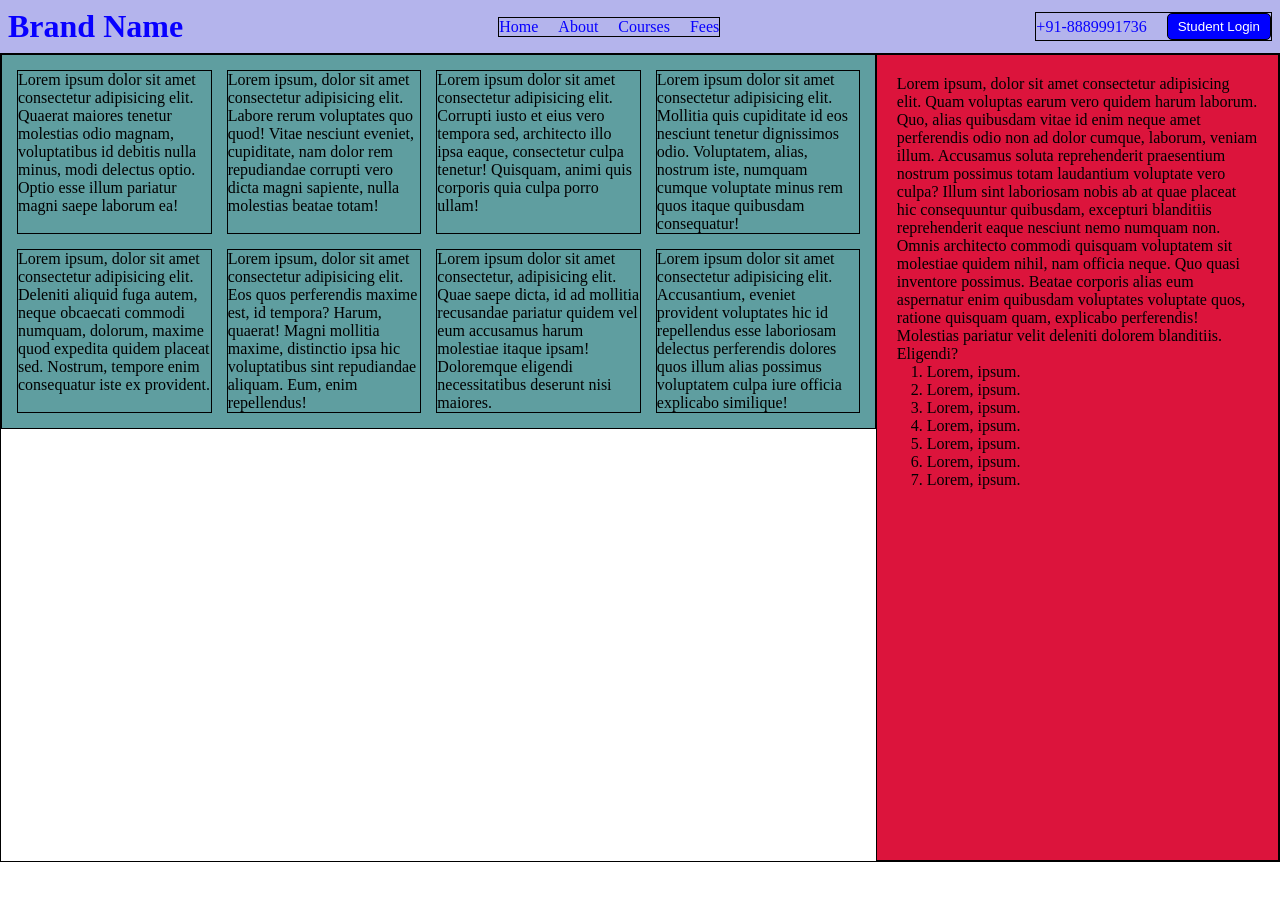
<file: CSS-Practise/responsiveness.HTML>
<!doctype html>
<html lang="en">
  <head>
    <meta charset="UTF-8" />
    <meta name="viewport" content="width=device-width, initial-scale=1.0" />
    <title>Document</title>
    <link rel="stylesheet" href="responsiveness.css" />
  </head>
  <body>
    <header id="Navbar">
      <h1>Brand Name</h1> 

      <div class="NavLinks">
        <span>Home</span>
        <span>About</span>
        <span>Courses</span>
        <span>Fees</span>
      </div>

      <div class="NavLinks">
        <p>+91-8889991736</p>
        <button>Student Login</button>
      </div>
    </header>

    <main>
      <div id="outerDiv">
        <div id="leftPart">
          <div class="card">
            Lorem ipsum dolor sit amet consectetur adipisicing elit. Quaerat
            maiores tenetur molestias odio magnam, voluptatibus id debitis nulla
            minus, modi delectus optio. Optio esse illum pariatur magni saepe
            laborum ea!
          </div>
          <div class="card">
            Lorem ipsum, dolor sit amet consectetur adipisicing elit. Labore
            rerum voluptates quo quod! Vitae nesciunt eveniet, cupiditate, nam
            dolor rem repudiandae corrupti vero dicta magni sapiente, nulla
            molestias beatae totam!
          </div>
          <div class="card">
            Lorem ipsum dolor sit amet consectetur adipisicing elit. Corrupti
            iusto et eius vero tempora sed, architecto illo ipsa eaque,
            consectetur culpa tenetur! Quisquam, animi quis corporis quia culpa
            porro ullam!
          </div>
          <div class="card">
            Lorem ipsum dolor sit amet consectetur adipisicing elit. Mollitia
            quis cupiditate id eos nesciunt tenetur dignissimos odio.
            Voluptatem, alias, nostrum iste, numquam cumque voluptate minus rem
            quos itaque quibusdam consequatur!
          </div>
          <div class="card">
            Lorem ipsum, dolor sit amet consectetur adipisicing elit. Deleniti
            aliquid fuga autem, neque obcaecati commodi numquam, dolorum, maxime
            quod expedita quidem placeat sed. Nostrum, tempore enim consequatur
            iste ex provident.
          </div>
          <div class="card">
            Lorem ipsum, dolor sit amet consectetur adipisicing elit. Eos quos
            perferendis maxime est, id tempora? Harum, quaerat! Magni mollitia
            maxime, distinctio ipsa hic voluptatibus sint repudiandae aliquam.
            Eum, enim repellendus!
          </div>
          <div class="card">
            Lorem ipsum dolor sit amet consectetur, adipisicing elit. Quae saepe
            dicta, id ad mollitia recusandae pariatur quidem vel eum accusamus
            harum molestiae itaque ipsam! Doloremque eligendi necessitatibus
            deserunt nisi maiores.
          </div>
          <div class="card">
            Lorem ipsum dolor sit amet consectetur adipisicing elit.
            Accusantium, eveniet provident voluptates hic id repellendus esse
            laboriosam delectus perferendis dolores quos illum alias possimus
            voluptatem culpa iure officia explicabo similique!
          </div>
        </div>
        <div id="rightPart">
          Lorem ipsum, dolor sit amet consectetur adipisicing elit. Quam
          voluptas earum vero quidem harum laborum. Quo, alias quibusdam vitae
          id enim neque amet perferendis odio non ad dolor cumque, laborum,
          veniam illum. Accusamus soluta reprehenderit praesentium nostrum
          possimus totam laudantium voluptate vero culpa? Illum sint laboriosam
          nobis ab at quae placeat hic consequuntur quibusdam, excepturi
          blanditiis reprehenderit eaque nesciunt nemo numquam non. Omnis
          architecto commodi quisquam voluptatem sit molestiae quidem nihil, nam
          officia neque. Quo quasi inventore possimus. Beatae corporis alias eum
          aspernatur enim quibusdam voluptates voluptate quos, ratione quisquam
          quam, explicabo perferendis! Molestias pariatur velit deleniti dolorem
          blanditiis. Eligendi?

          <ol>
            <li>Lorem, ipsum.</li>
            <li>Lorem, ipsum.</li>
            <li>Lorem, ipsum.</li>
            <li>Lorem, ipsum.</li>
            <li>Lorem, ipsum.</li>
            <li>Lorem, ipsum.</li>
            <li>Lorem, ipsum.</li>
          </ol>
        </div>
      </div>
    </main>
  </body>
</html>
</file>
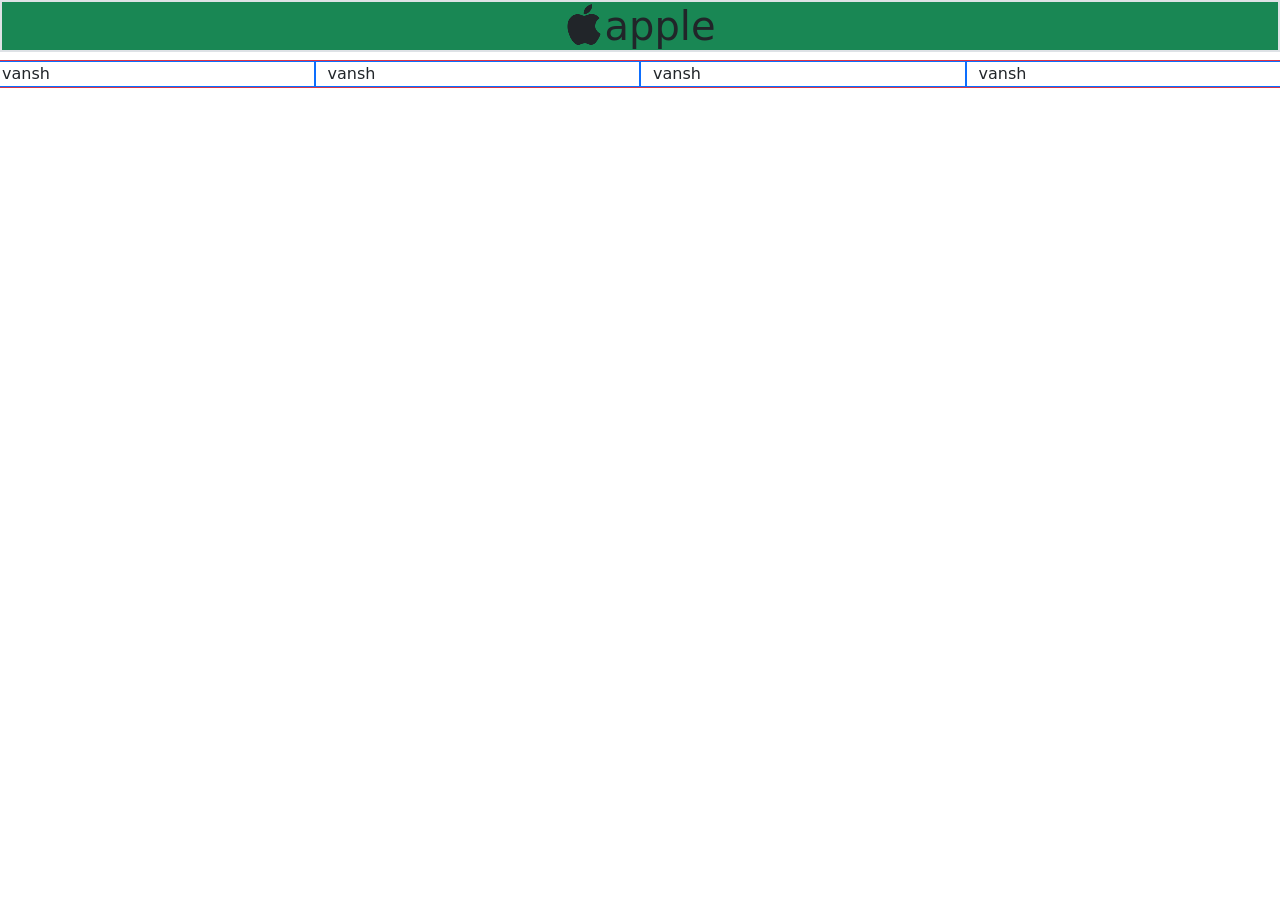
<file: Firstbootstrap/LoginRegister.HTML>
<!doctype html>
<html lang="en">
  <head>
    <meta charset="UTF-8" />
    <meta name="viewport" content="width=device-width, initial-scale=1.0" />
    <link
      href="https://cdn.jsdelivr.net/npm/bootstrap@5.3.8/dist/css/bootstrap.min.css"
      rel="stylesheet"
      integrity="sha384-sRIl4kxILFvY47J16cr9ZwB07vP4J8+LH7qKQnuqkuIAvNWLzeN8tE5YBujZqJLB"
      crossorigin="anonymous"
    />
    <link
      rel="stylesheet"
      href="https://cdn.jsdelivr.net/npm/bootstrap-icons@1.13.1/font/bootstrap-icons.min.css"
    />
    <title>Document</title>
  </head>
  <body>

<h1 class="d-flex justify-content-center align-items-center border border-2 bg-success"><i class="bi bi-apple"></i> apple</h1>
    <div class="row border border-1 border-danger">
      <div class="col-12 col-md-6 col-lg-4 col-xl-3 border border-primary">
        vansh
      </div>

      <div class="col-12 col-md-6 col-lg-4 col-xl-3 border border-primary">
        vansh
      </div>

      <div class="col-12 col-md-6 col-lg-4 col-xl-3 border border-primary">
        vansh
      </div>

      <div class="col-12 col-md-6 col-lg-4 col-xl-3 border border-primary">
        vansh
      </div>
    </div>

    <script
      src="https://cdn.jsdelivr.net/npm/bootstrap@5.3.8/dist/js/bootstrap.bundle.min.js"
      integrity="sha384-FKyoEForCGlyvwx9Hj09JcYn3nv7wiPVlz7YYwJrWVcXK/BmnVDxM+D2scQbITxI"
      crossorigin="anonymous"
    ></script>
  </body>
</html>
</file>
<file: CCS/style.css>
body{
background-color: #e8eff5;
}
h1{
   
 text-align: center;
}
p{
   text-align: center; 
    
}
table{
    background:#d9e5ef;
    margin: auto;
    border-radius: 10px;

}
select{
    width: 95%;
    padding: 8px;
    margin-top: 5px;
}
input{
    width: 95%;
    padding: 8px;
  margin-top: 5px;
}
input[type="checkbox"]{
width:auto;
margin-right:5px;
}
</file>
<file: CSS-Practise/style.css>
#outerBox
#parent1{
    height: 700px;
    width: 700px;
    border: 1px solid  black;
    display: grid;
    grid-template-columns: 150px 200px 150px 200px;
    justify-items: center;
    align-items: center;
}
.p1child{
    width: 50px;
    height: 50px;
    border: 1px solid black;
    background-color: blue;
    color: white;
    display: inline-block;

}
</file>
<file: HTML-Assignment-Website/style.css>
:root{
    --primary-color:rgb(252, 166, 7);
    --secondary-color:green;
    --text-color:blue;
}
h1{
    color:var(--primary-color) 
}
h1{
    text-align: center;
}
p{
    color:var(--secondary-color)
}
h2{
    color:var(--secondary-color);
}
h3{
    color:var(--text-color)
}
ul{
    color:var(--primary-color)
}
footer{
    color:var(--secondary-color)
}
body{
    background-color: black;
}
</file>
<file: CCS/task2.css>
* {
  margin: 0;
  padding: 0;
  box-sizing: border-box;
  font-family: Arial, sans-serif;
}

body {
  background: #f6f6f7;
}

/* MAIN CONTAINER */
#main {
  width: 900px;
  margin: 20px auto;
  display: flex;  
  background: #fff;
}


#card {
  width: 35%;
  background: #07172c;
  color: rgb(168, 156, 156);
  padding: 20px;
  text-align: center;
}

#card img {
  width: 120px;
  height: 120px;
  border-radius: 50%;
  border: 5px solid #1f2a36;
  margin-bottom: 10px;
}

#card h3 {
  margin: 5px 0;
}

#card hr {
  margin: 15px 0;
  border: 1px solid #555;
}


.term h4 {
  text-align: left;
  margin: 15px 0 10px;
  font-size: 14px;
  color: #ccc;
}

.term p {
  text-align: left;
  font-size: 13px;
  margin: 5px 0;
}

.term span {
  margin-right: 8px;
}


.data {
  margin-top: 15px;
  text-align: left;
}

.data h3 {
  margin-bottom: 10px;
}

.data p {
  font-size: 13px;
  margin: 4px 0;
}


#mainPage {
  width: 65%;
  padding: 25px;
  background: #dbdcec;
 
}


#mainPage h2 {
  margin: 15px 0;
  color: #16283b;
}


#mainPage p {
  font-size: 13px;
  color: #020000;
  line-height: 1.5;
}

.row {
  display: flex;
  margin: 15px 0;
}

.left {
  width: 35%;
}

.left h4 {
  font-size: 13px;
  color: #1a4f87;
}

.left span {
  font-size: 12px;
  color: gray;
}


.right {
  width: 65%;
}

.right h4 {
  font-size: 13px;
  color: #1a4f87;
}

.right p {
  font-size: 12px;
}


.resume h2 {
  margin-top: 25px;
}
</file>
<file: CCS/task1.css>
body{
background-color: #a5ef6d;

}


#ab{
    
    width: 400px;
    height: 450px;
    background-color: rgb(242, 242, 242);
    margin: auto;
    margin-top: 30px;
    border-radius: 5px;
    text-align: center;
    
    

}
h1{
    letter-spacing: 5px;
     padding-top: 20px;
   
}
input{
    width: 80%;
    padding: 9px;
    margin-top: 6px;
}
textarea{
    width: 80%;
    padding: 12px;
    margin-top: 6px;
}
button{
   letter-spacing: 6px;
    width: 80%;
    padding: 12px;
    margin-top: 6px;
    background-color: rgb(25, 219, 86);
    color: white;
    border: 5px solid rgb(25, 219, 86);
    border-radius: 50px;
    font-size: 20px;
    
}
</file>
<file: CSS-Practise/animation.css>
#div1{
    border: 1px solid black;
    width: 10px;
    height: 20px;
    overflow: hidden;
    text-wrap-mode:nowrap ;
}
#div1:hover{
    width: 200px;
    transition: width 3s linear;
}
#div2{
    border: 1px solid black;
    height: 20px;
    overflow: hidden;
    text-wrap-mode: nowrap;
}
#card{
    border: 1px solid black;
    width: 200px;
    height: 300px;
    overflow: hidden;
    text-wrap-mode:nowrap ;

}
</file>
<file: CSS-Practise/task.css>
*{
    margin: 0;
    padding: 0;
}

#main{
    background-color: skyblue;
    display: flex;
    justify-content: ;
}
</file>
<file: CSS-Practise/task1.css>
#head{
    margin: 0;
    padding: 0;
    background-color: chocolate;
    color: black;
    justify-content: center;
    position:sticky;
}
#body{
    margin: 0;
    padding: 10;
    background-color: rgb(205, 244, 14);
    color: black;
    justify-content: center;
}
#h1{

 justify-content: center;
}
</file>
<file: CSS-Practise/responsiveness.css>
* {
  margin: 0;
  padding: 0;
}
#Navbar {
  background-color: rgb(180, 180, 236);
  display: flex;
  justify-content: space-between;
  color: rgb(8, 0, 255);
  padding: 8px;
  align-items: center;
  position: sticky;
  top: 0px;
  z-index: 99;
}

.NavLinks {
  display: flex;
  gap: 20px;
  align-items: center;

  span,
  p,
  button {
    cursor: pointer;
  }

  button {
    padding: 5px 10px;
    border: 1px solid #000;
    border-radius: 5px;
    background-color: blue;
    color: white;
  }
}

div {
  border: 1px solid #000;
}

#outerDiv {
  display: flex;
}

#leftPart {
  height: fit-content;
  width: 70%;
  padding: 15px;
  display: grid;
  grid-template-columns: auto auto auto auto;
  gap: 15px;
  background-color: cadetblue;
}

#rightPart {
  height: 85vh;
  padding: 20px;
  width: 30%;
  background-color: crimson;

  ol {
    padding: 0 30px;
  }
}

@media screen and (max-width: 1024px) {
  #leftPart {
    grid-template-columns: auto auto auto;
  }
}
@media screen and (max-width: 760px) {
  #leftPart {
    grid-template-columns: auto auto;
  }
}
@media screen and (max-width: 420px) {
  #leftPart {
    grid-template-columns: auto;
  }
}
</file>
